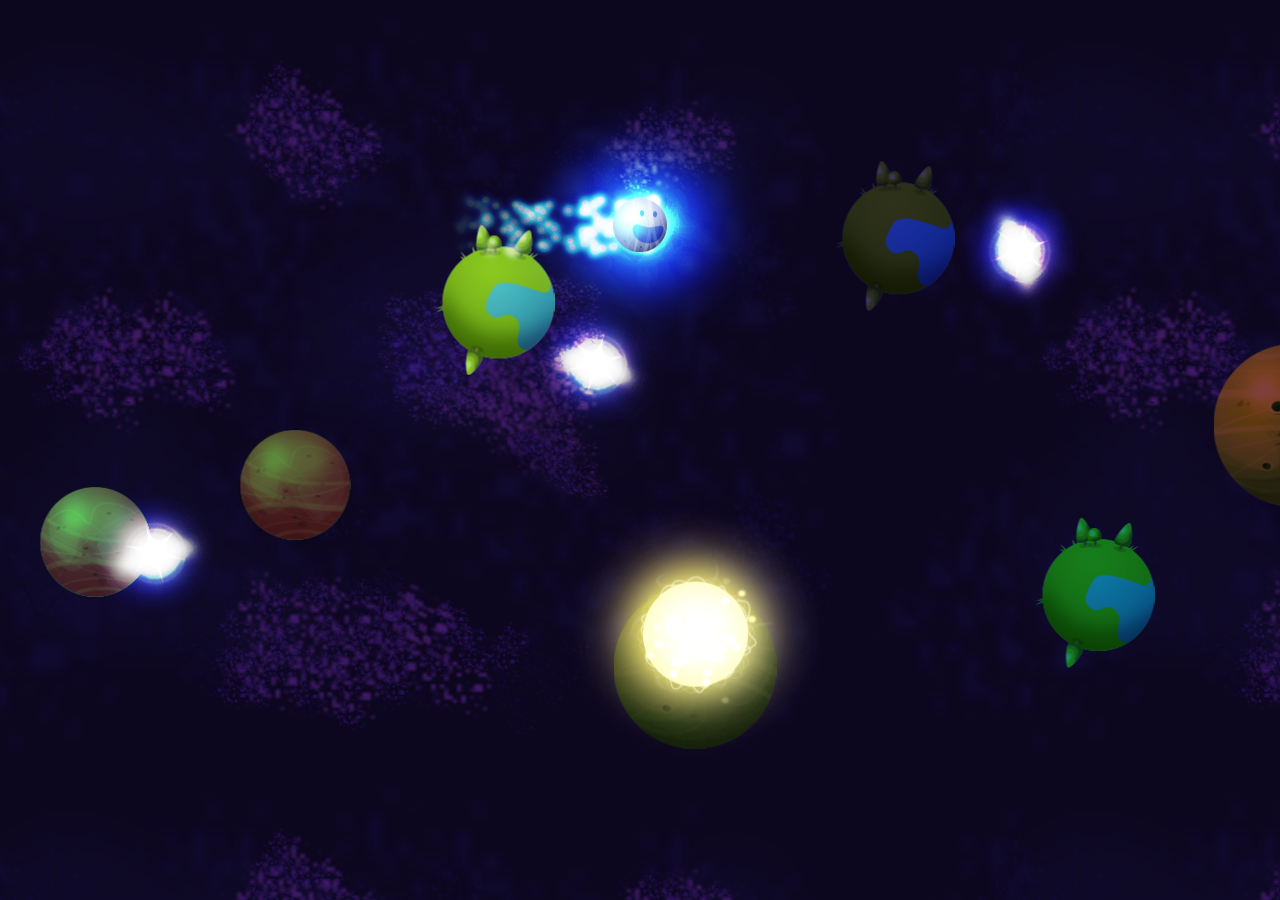
<file: src/external/canvas-blend/index.html>
<!DOCTYPE HTML>
<html>
<head>

	<title>Planet X</title>
	<style>
		body {
			margin: 0;
			padding: 0;
			background-color: #000000;
		}

		.rendererView {
			position: absolute;
			display: block;
		}
	</style>

</head>
	<body>
		
		<script src="js/tweenmax/TweenMax.js"></script>
		<script src="js/pixi.dev.js"></script>
		<script src="js/main.js"></script>
	</body>
</html>
</file>
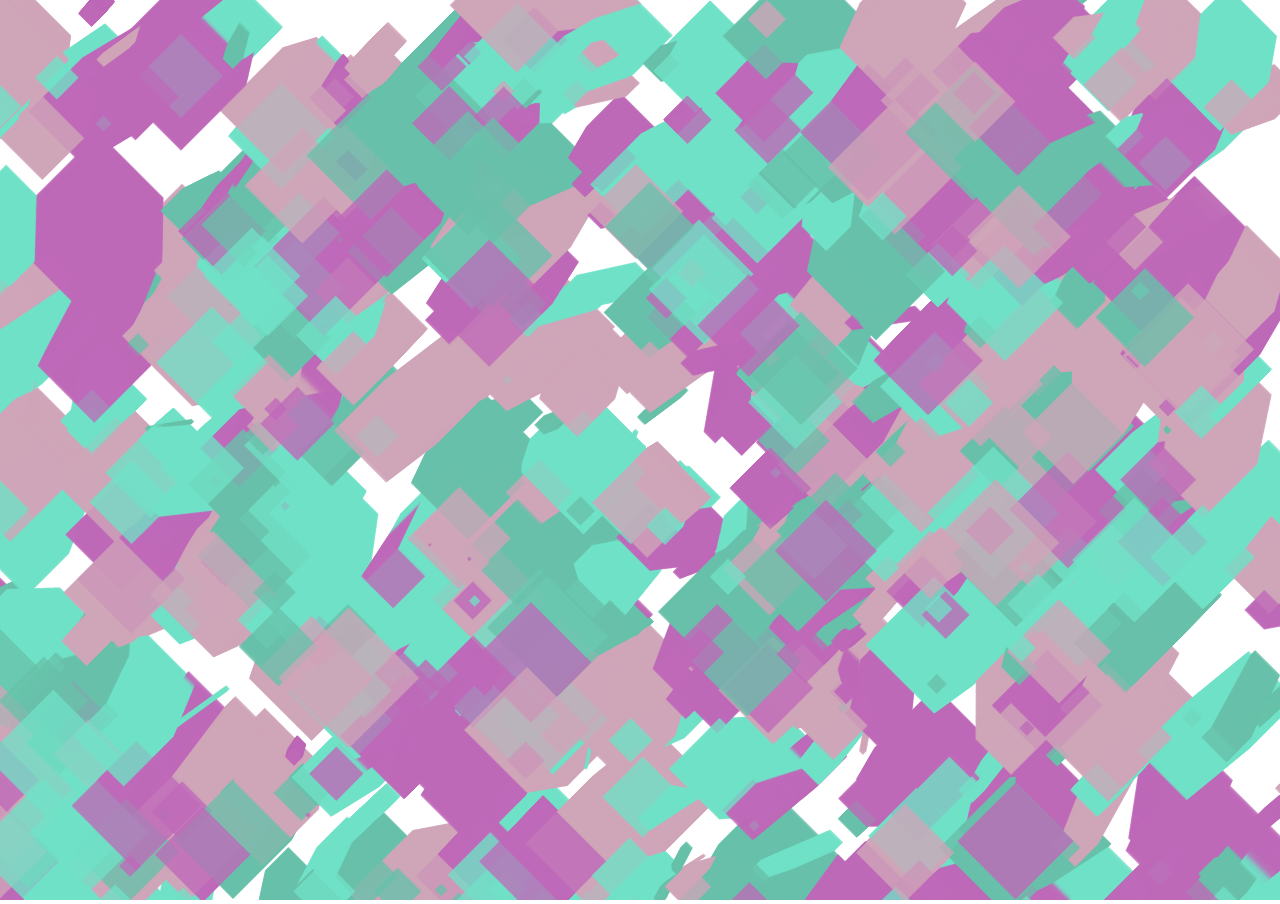
<file: src/external/canvas/index.html>
<!doctype html>
<html lang="en">

	<head>
		<meta charset="utf-8">

		<title>no styling</title>
		<style>
		body{
			margin: 0;
			overflow: hidden;
		}
		
		canvas{
			width: 100vw;
			height: 100vh;
			opacity: 0.75;
		}
		</style>
	</head>
	<body>
		<canvas id="mycanvas"></canvas>
		<script>
		var canvas = document.getElementById('mycanvas'),
			ctx = canvas.getContext('2d'),
			colors = ['#AA37A2', '#C187A2', '#36AD8E', '#41D8B4'],
			circles = [];

		canvas.width = window.innerWidth;
		canvas.height = window.innerHeight;
		
		for (i = 0; i < 500; i += 1) {
			circles.push({
				x: Math.random() * canvas.width, 
				y: Math.random() * canvas.height, 
				vx: Math.random() * -1,
				vy: Math.random() * 1,
				r: Math.random() * 100, 
				c: colors[Math.floor(Math.random() * colors.length)]
			});
		}
		
		//setInterval(loop, 20);
		
		function loop() {
			
			for (i = 0; i < circles.length; i += 1) {
				circles[i].x += circles[i].vx;
				circles[i].y += circles[i].vy;
			
				if (circles[i].x > canvas.width + circles[i].r) {
					circles[i].x = -circles[i].r;
				} else if (circles[i].x < -circles[i].r) {
					circles[i].x = canvas.width + circles[i].r;
				}
			
				if (circles[i].y > canvas.height + circles[i].r) {
					circles[i].y = -circles[i].r;
				} else if (circles[i].y < -circles[i].r) {
					circles[i].y = canvas.height + circles[i].r;
				}
			}
		}
		
		function animate(timestamp) {
			//action
			//ctx.clearRect(0, 0, canvas.width, canvas.height);
			
			loop();
				
			for (i = 0; i < circles.length; i += 1) {
				
				ctx.fillStyle = circles[i].c;
				ctx.globalAlpha = 0.75;
				ctx.beginPath();
				ctx.save();
				ctx.translate(circles[i].x, circles[i].y);
				ctx.rotate(45 * Math.PI / 180);
		    	ctx.rect(-circles[i].r / 2, -circles[i].r / 2, circles[i].r, circles[i].r);
		
				ctx.restore();
				
				ctx.closePath();
		  		ctx.fill();
			}
		
			requestAnimationFrame(animate);	
		}
		
		requestAnimationFrame(animate);
		
		</script>
	</body>
</html>
</file>
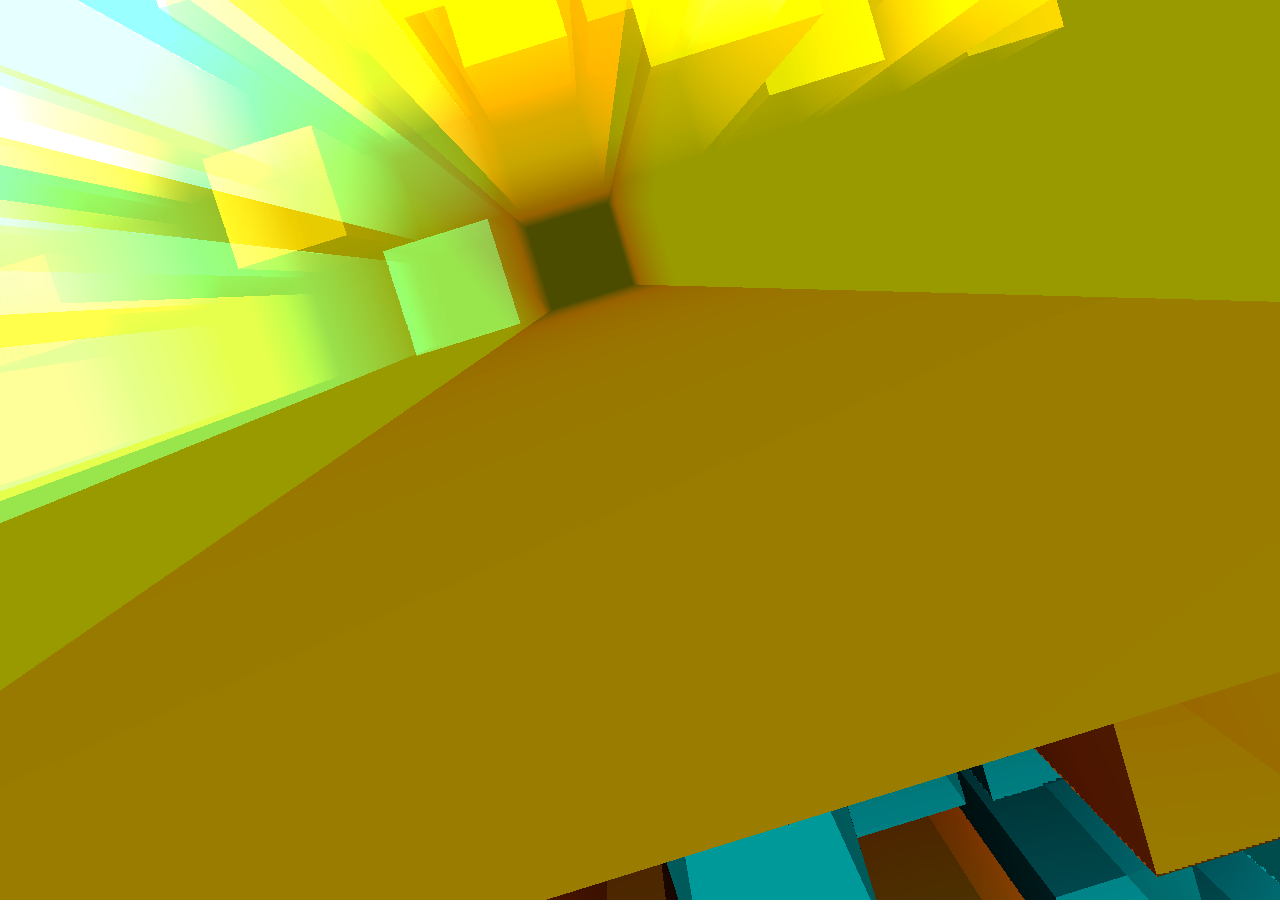
<file: src/external/cover/index.html>
<!DOCTYPE html>
        <html>
        <head>
			<style>
                body{
                    margin: 0;
                    overflow: hidden;
                }
			</style>
        </head> 
        <body> 
            <canvas id="mycanvas"></canvas>

            <script src="three.min.js"></script>
            <script>
                
                var renderer = new THREE.WebGLRenderer({canvas: document.getElementById('mycanvas')}),
                    scene = new THREE.Scene(),
                    camera = new THREE.PerspectiveCamera(30, window.innerWidth / window.innerHeight, 0.01, 1000),
                    delta = 0,
                    cubes = [],
                    colors = [0xff9c00, 0xff4800, 0x00a4ae],
                    x = -300,
				    y = 300;

			    renderer.sortObjects = false;
                renderer.setSize(window.innerWidth, window.innerHeight);

                container = new THREE.Object3D();
                container.rotation.z = 0.3;
                container.position.z = -1001;
                scene.add(container);
                
                light = new THREE.PointLight(0xffffff, 10, 1000);
                scene.add(light);
                
                for (i = 0; i < 10; i += 1) {
                    for (j = 0; j < 10; j += 1) {
                        
                        length = 50 + Math.random() * 600;
                        material = new THREE.MeshLambertMaterial({
                            ambient: 0xffffff, 
                            color: colors[Math.floor(Math.random() * colors.length)], 
                            blending: THREE.AdditiveBlending,
                            opacity: 0.3, 
                            transparent: true, 
                            shading: THREE.FlatShading,
                            side: THREE.DoubleSide
                        });
                        geometry = new THREE.CubeGeometry(50, 50, length);
                        //geometry = new THREE.CylinderGeometry(0, 30, length, 4, 4);
                        cube = new THREE.Mesh(geometry, material);
                        cube.position.x = x;
                        cube.position.y = y;
                        cube.position.z = length / 2;
                        //cube.rotation.x = Math.PI / 2;
                        
                        cubes.push(cube);
                        container.add(cube);
                        
                        x += 60;
                    }
                    
                    x = -300;
                    y -= 60;
                }
                
                material = null;
                geometry = null;
                cube = null;

                raf = requestAnimationFrame(render);

                function render() {
                    delta += 0.01;
                    
                    container.rotation.y = Math.sin(delta) / 10;
                    container.rotation.x = Math.cos(delta / 2) / 10;
                    container.scale.z = 1 + Math.cos(delta / 10) * 0.5;
                    
                    renderer.render(scene, camera);
                    raf = requestAnimationFrame(render);
                }

            </script>
        </body>
        </html>
</file>
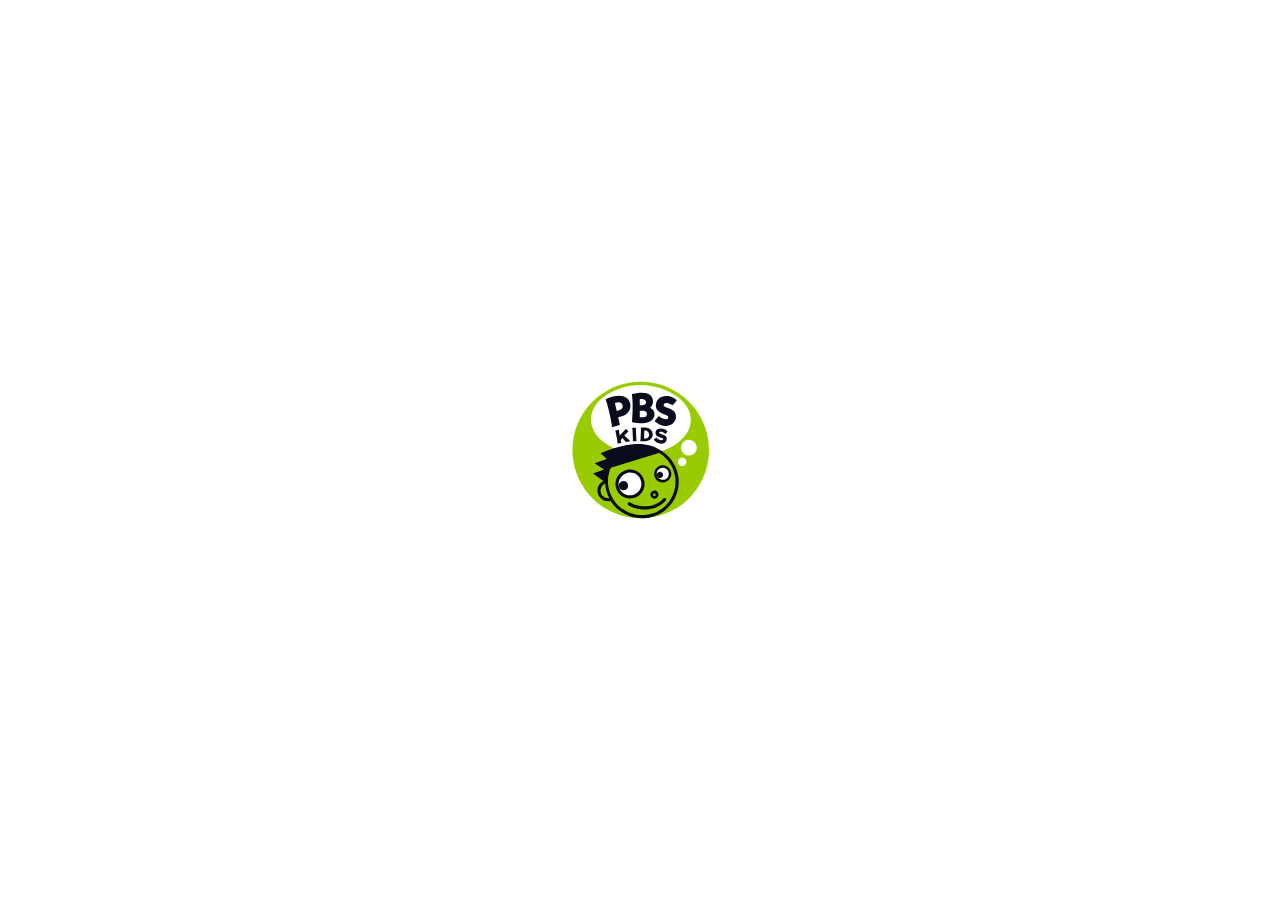
<file: src/external/d-generator/index.html>
<!doctype html>
<html lang="en">
	<head>
		<meta charset="utf-8">
		<title>generator demo</title>
		<style>
			body{
				margin: 0;
				overflow: hidden;
				display: flex;
				justify-content: center;
				align-items: center;
				height: 100vh;
			}
			
			@-webkit-keyframes scale{
				0%{
					transform: scale(0);
				}
				
				100%{
					transform: scale(1);
				}
			}
			
			img{
				transform: scale(0);
				-webkit-animation: scale 1s forwards;
			}
			
			canvas{
				position: absolute;
				top: 0;
				left: 0;
			}
		</style>
	</head>
	<body>
		<img src="pbs-kids-logo.svg"/>
		<canvas id="myCanvas" width="1000" height="700"></canvas>
		
		<script src="preloadjs-0.4.1.min.js"></script>
		<script src="easeljs-0.7.1.min.js"></script>
		<script src="greensock/TweenMax.js"></script>
		<script>
			var stage,
				psd,
				preloader,
				canvas = document.getElementById('myCanvas'),
				folders = [],
				json,
				child;
			
			window.step = 0;
			window.stepcount = 6;
			
			window.trigger = function () {
				window.step += 1;
				
				switch (window.step) {
					case 1:
						TweenMax.to(content, 1, {scaleX: 0.5, scaleY: 0.5, ease: Quad.easeIn});
					break;
					case 2:
						TweenMax.to(folders[0].getChildAt(0), 1, {rotation: 20, yoyo: true, repeat: 1});
						TweenMax.to(folders[0].getChildAt(1), 1, {rotation: -20, yoyo: true, repeat: 1});
						TweenMax.to(folders[0].getChildAt(2), 1, {rotation: 20, yoyo: true, repeat: 1});
					break;
					case 3:
						var tl = new TimelineMax();
					
						child = folders[0].getChildAt(0).clone();					
						child.scaleY = child.scaleX = content.scaleX;
						child.x = photoshop.x + folders[0].getChildAt(0).x - 10;
						child.y = photoshop.y + folders[0].getChildAt(0).y - 35;
						stage.addChild(child);

						folders[0].getChildAt(0).alpha = 0;
						tl.add(TweenMax.to(child, 1, {scaleX: 1, scaleY: 1}));

						tl.add(TweenMax.to(photoshop, 1, {x: '-=2000'}), '-=1');
						tl.add(TweenMax.to(browser, 1, {x: '-=2000'}));

						tl.addCallback(function () {
							photoshop.removeChild(content);
							browser.addChild(content);

							psdMask = new createjs.Shape();
							psdMask.graphics.beginFill("#ff0000").drawRect(0, 0, 1150, 700);
							content.mask = psdMask;
						});

						tl.add(TweenMax.to(child, 1, {scaleX: 0.5, scaleY: 0.5}));
						
						tl.addCallback(function () {
							folders[0].getChildAt(0).alpha = 1;
							stage.removeChild(child);
						});
					break;
					case 4:
						var i;
						
						for (i = 0; i < folders.length; i += 1) {
							folders[i].mask = folders[i].mymask;					
						}
					break;
					case 5:
						TweenMax.to(content, 1, {scaleX: 0.1, scaleY: 0.1, ease: Quad.easeIn});
					break;
				}
			}
			
			canvas.width = window.innerWidth;
			canvas.height = window.innerHeight;
			
			preloader = new createjs.LoadQueue();
			preloader.addEventListener("complete", handleComplete);
			preloader.loadFile({id:"doc", src:"document.json"});			
			preloader.loadFile({id:"ps", src:"photoshop.png"});			
			preloader.loadFile({id:"browse", src:"browser.png"});			
			
			preloader2 = new createjs.LoadQueue();
			preloader2.addEventListener("complete", buildDocument);
			
			function handleComplete() {
				var i,
					folder;
				
				console.log('load 1');
				json = preloader.getResult('doc');
				
				for (i = 0; i < json.layers.length; i += 1) {
					folder = json.layers[i];
					for (j = folder.layers.length - 1; j > -1; j -= 1) {
						layer = folder.layers[j];

						if (layer.name.search('.png') > -1) {
							preloader2.loadFile({id:"file-" + i + '-' + j, src:'comp-assets/' + layer.name});			
						}
					}
				}
			}
			
			function buildDocument() {
				var i,
					folder;
				
				console.log('load 2');
				for (i = 0; i < json.layers.length; i += 1) {
					folder = json.layers[i];
					addGroup(folder)
				}
				
				addStage();
			}
			
			function addGroup(folder) {
				var j,
					group,
					bitmap,
					layer,
					mymask;
				
				group = new createjs.Container();
				group.x = 0;
				group.y = 0;
				
				for (j = folder.layers.length - 1; j > -1; j -= 1) {
					layer = folder.layers[j];
					
					if (layer.name.search('.png') > -1) {
						bitmap = new createjs.Bitmap('comp-assets/' + layer.name);
						bitmap.x = layer.bounds.left;
						bitmap.y = layer.bounds.top;
						group.addChild(bitmap);
					}
				}
				
				if (typeof(folder.vectorMask) !== 'undefined') {
					mymask = new createjs.Shape();
					mymask.graphics.beginFill("#ff0000")
					.mt(folder.vectorMask[0].anchor.x, folder.vectorMask[0].anchor.y)
					.lt(folder.vectorMask[1].anchor.x, folder.vectorMask[1].anchor.y)
					.lt(folder.vectorMask[2].anchor.x, folder.vectorMask[2].anchor.y)
					.lt(folder.vectorMask[3].anchor.x, folder.vectorMask[3].anchor.y).cp().endFill();
					group.mymask = mymask;
				}
				
				folders.push(group);
			}
			
			function addStage() {
				var i;
				
				stage = new createjs.Stage("myCanvas");
				
				photoshop = new createjs.Container();
				stage.addChild(photoshop);
				
				browser = new createjs.Container();
				stage.addChild(browser);
				
				content = new createjs.Container();
				
				for (i = 0; i < folders.length; i += 1) {
					content.addChild(folders[i]);					
				}
				
				photoshop.addChild(content);
				content.x = 50;
				content.y = 90;
				content.scaleX = content.scaleY = 0.05;
				
				psdMask = new createjs.Shape();
				psdMask.graphics.beginFill("#ff0000").drawRect(0, 0, 912, 563);
				content.mask = psdMask;
				
				bg = new createjs.Bitmap('photoshop.png');
				bg.scaleX = bg.scaleY = 0.4;
				photoshop.addChild(bg);
				photoshop.setChildIndex(bg, 0);
				
				browserbg = new createjs.Bitmap('browser.png');
				browserbg.scaleX = browserbg.scaleY = 0.4;
				browser.addChild(browserbg);
				
				photoshop.x = window.innerWidth / 2 - photoshop.getBounds().width / 2;
				photoshop.y = window.innerHeight / 2 - photoshop.getBounds().height / 2;

				browser.x = photoshop.x + 2000;
				browser.y = photoshop.y;

				requestAnimationFrame(update);
			}

			function update() {
				stage.update();
				requestAnimationFrame(update);
			}
			
		</script>
	</body>
</html>
</file>
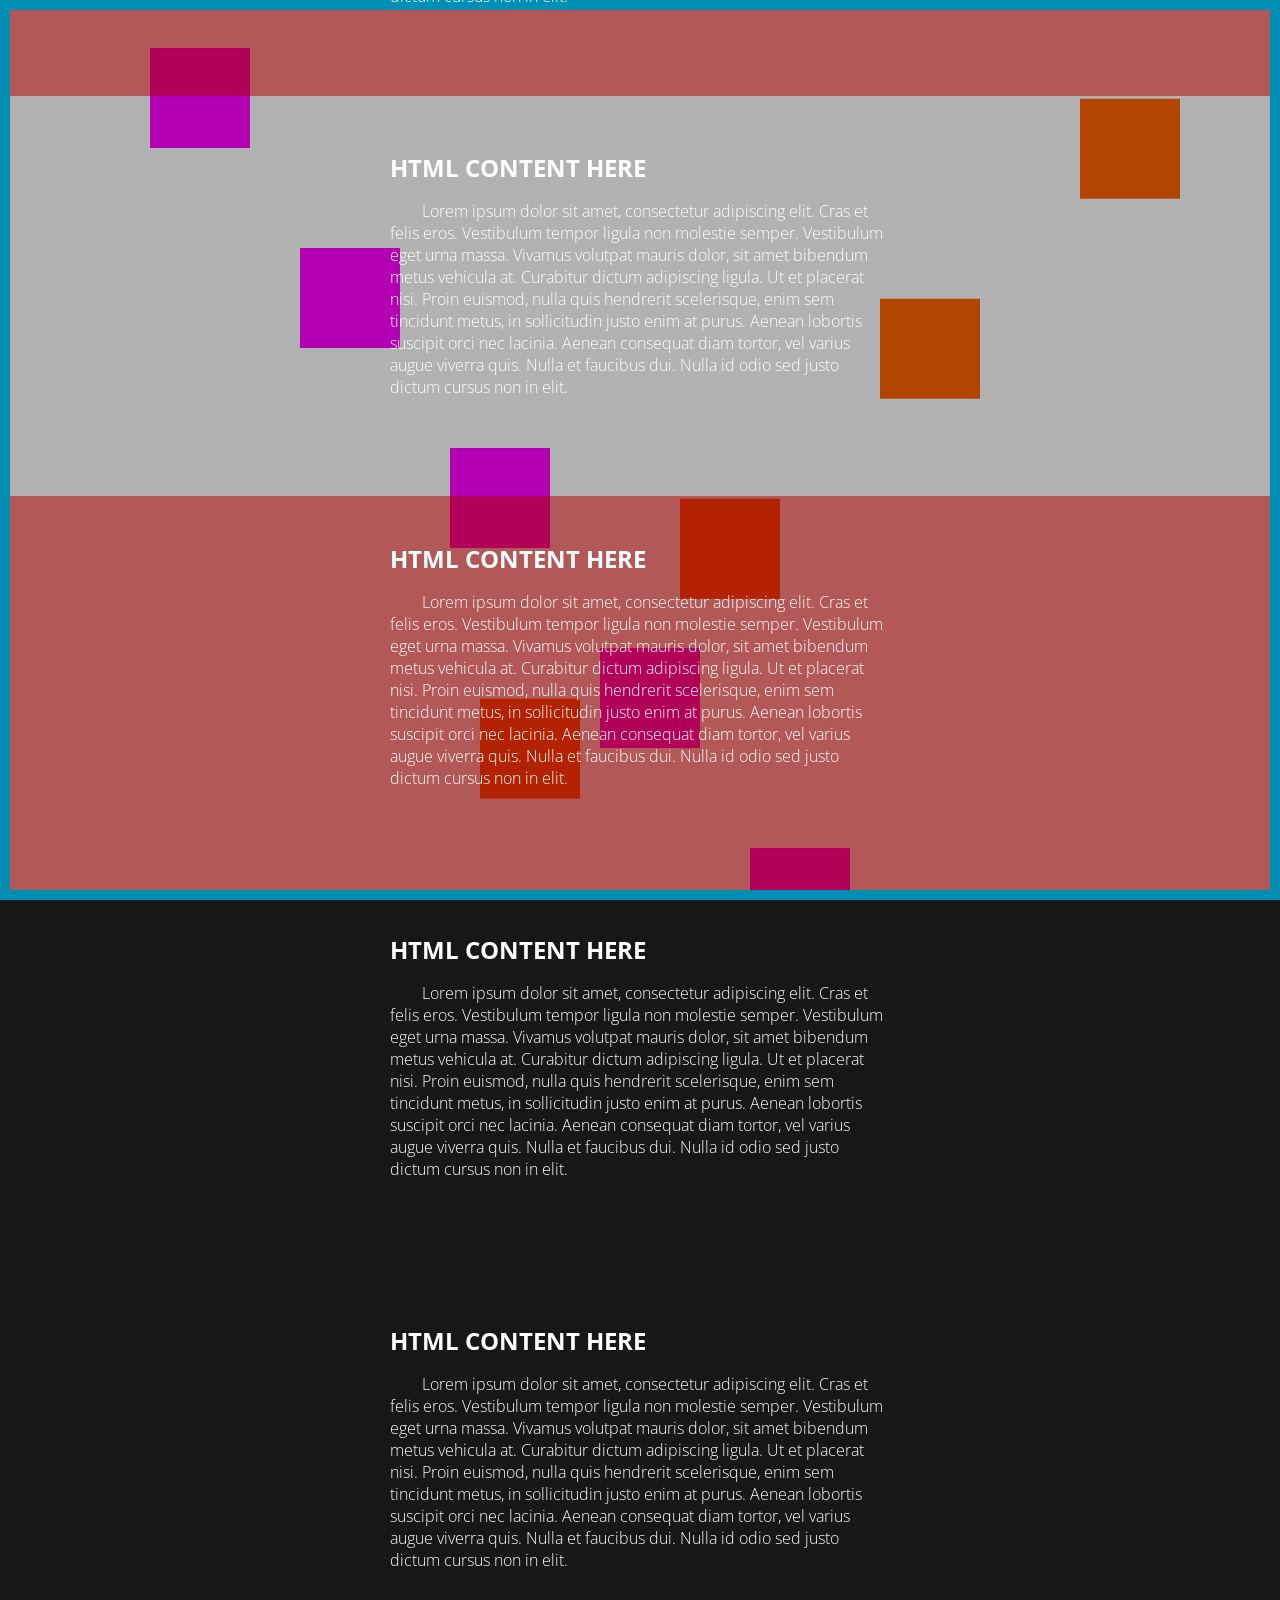
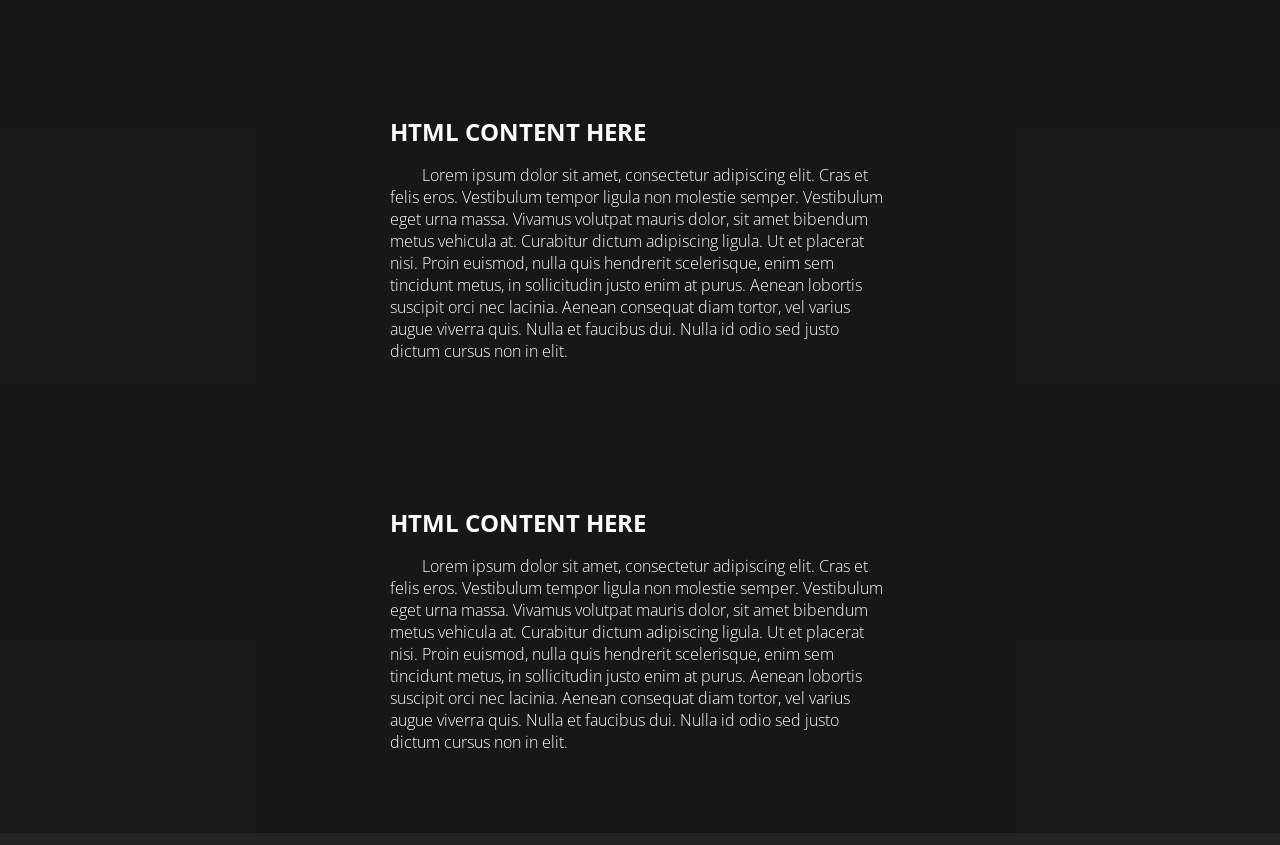
<file: src/external/e-parallax/index.html>
<!doctype html>
<html lang="en">

	<head>
		<meta charset="utf-8">

		<title>no styling</title>
		<style>
			body{
				margin: 0;
				text-align: center;
				font-family: 'Open Sans', sans-serif;
				font-weight: 100;
				background: #222;
				-webkit-perspective: 3000px;
				overflow: hidden;
			}

			h2{
				margin: 0;
			}

			@-webkit-keyframes canvas{
				10%, 80%{
					-webkit-transform: translateY(0px);
				}

				30%, 60%{
					-webkit-transform: rotateY(-40deg) rotateX(40deg) scale(0.2) translateY(200px) translateZ(-100px);
				}
			}

			@-webkit-keyframes main{
				10%, 80%{
					-webkit-transform: translateY(0px);
				}

				30%, 60%{
					-webkit-transform: rotateY(-40deg) rotateX(40deg) scale(0.2);
				}
			}

			@-moz-keyframes canvas{
				10%, 80%{
					-moz-transform: translateY(0px);
				}

				30%, 60%{
					-moz-transform: rotateY(-40deg) rotateX(40deg) scale(0.2) translateY(200px) translateZ(-100px);
				}
			}

			@-moz-keyframes main{
				10%, 80%{
					-moz-transform: translateY(0px);
				}

				30%, 60%{
					-moz-transform: rotateY(-40deg) rotateX(40deg) scale(0.2);
				}
			}

			canvas{
				position: fixed;
				top: 0;
				left: 0;
				background: white;
				width: 100vw;
				height: 100vh;
				-webkit-animation: canvas 20s infinite 10s;
				-moz-animation: canvas 20s infinite 10s;
			}

			main{
				position: fixed;
				box-sizing: border-box;
				-moz-box-sizing: border-box;
				border: 10px solid #00ccff;
				width: 100vw;
				height: 100vh;
				z-index: 1;
				-webkit-animation: main 20s infinite 10s;
				-moz-animation: main 20s infinite 10s;
			}

			section{
				width: 100vw;
				padding: 4rem;
				box-sizing: border-box;
				background: rgba(0, 0, 0, 0.3);
				color: white;
			}

			#content{
				position: absolute;
				top: -10px;
				left: -10px;
			}

			.text{
				text-align: left;
				max-width: 500px;
				margin: auto;
			}

			.text p{
				text-indent: 2em;
			}

			#labels{
				position: absolute;
				display: flex;
				flex-direction: column;
				align-items: center;
				justify-content: center;
				display: -webkit-flex;
				-webkit-flex-direction: column;
				-webkit-align-items: center;
				-webkit-justify-content: center;
				display: -moz-flex;
				-moz-flex-direction: column;
				-moz-align-items: center;
				-moz-justify-content: center;
				width: 100vw;
				height: 100vh;
				color: white;
				text-align: left;
			}

			#labels h2{
				width: 500px;
				position: relative;
				left: 450px;
				margin: 2em;
			}
		</style>

		<link href='http://fonts.googleapis.com/css?family=Open+Sans:400,300,700|Open+Sans+Condensed:300,700' rel='stylesheet' type='text/css'>
	</head>
	<body>
		<div id="labels">
			<h2>Document</h2>
			<h2>Fixed Canvas</h2>
		</div>

		<canvas id="canvas"></canvas>

		<main id="main">
			<div id="content">
				<section>
					<div class="text">
					<h2>HTML CONTENT HERE</h2>
					<p>Lorem ipsum dolor sit amet, consectetur adipiscing elit. Cras et felis eros. Vestibulum tempor ligula non molestie semper. Vestibulum eget urna massa. Vivamus volutpat mauris dolor, sit amet bibendum metus vehicula at. Curabitur dictum adipiscing ligula. Ut et placerat nisi. Proin euismod, nulla quis hendrerit scelerisque, enim sem tincidunt metus, in sollicitudin justo enim at purus. Aenean lobortis suscipit orci nec lacinia. Aenean consequat diam tortor, vel varius augue viverra quis. Nulla et faucibus dui. Nulla id odio sed justo dictum cursus non in elit.</p>
					</div>
				</section>
				<section>
					<div class="text">
					<h2>HTML CONTENT HERE</h2>
					<p>Lorem ipsum dolor sit amet, consectetur adipiscing elit. Cras et felis eros. Vestibulum tempor ligula non molestie semper. Vestibulum eget urna massa. Vivamus volutpat mauris dolor, sit amet bibendum metus vehicula at. Curabitur dictum adipiscing ligula. Ut et placerat nisi. Proin euismod, nulla quis hendrerit scelerisque, enim sem tincidunt metus, in sollicitudin justo enim at purus. Aenean lobortis suscipit orci nec lacinia. Aenean consequat diam tortor, vel varius augue viverra quis. Nulla et faucibus dui. Nulla id odio sed justo dictum cursus non in elit.</p>
					</div>
				</section>
				<section>
					<div class="text">
					<h2>HTML CONTENT HERE</h2>
					<p>Lorem ipsum dolor sit amet, consectetur adipiscing elit. Cras et felis eros. Vestibulum tempor ligula non molestie semper. Vestibulum eget urna massa. Vivamus volutpat mauris dolor, sit amet bibendum metus vehicula at. Curabitur dictum adipiscing ligula. Ut et placerat nisi. Proin euismod, nulla quis hendrerit scelerisque, enim sem tincidunt metus, in sollicitudin justo enim at purus. Aenean lobortis suscipit orci nec lacinia. Aenean consequat diam tortor, vel varius augue viverra quis. Nulla et faucibus dui. Nulla id odio sed justo dictum cursus non in elit.</p>
					</div>
				</section>
				<section>
					<div class="text">
					<h2>HTML CONTENT HERE</h2>
					<p>Lorem ipsum dolor sit amet, consectetur adipiscing elit. Cras et felis eros. Vestibulum tempor ligula non molestie semper. Vestibulum eget urna massa. Vivamus volutpat mauris dolor, sit amet bibendum metus vehicula at. Curabitur dictum adipiscing ligula. Ut et placerat nisi. Proin euismod, nulla quis hendrerit scelerisque, enim sem tincidunt metus, in sollicitudin justo enim at purus. Aenean lobortis suscipit orci nec lacinia. Aenean consequat diam tortor, vel varius augue viverra quis. Nulla et faucibus dui. Nulla id odio sed justo dictum cursus non in elit.</p>
					</div>
				</section>
				<section>
					<div class="text">
					<h2>HTML CONTENT HERE</h2>
					<p>Lorem ipsum dolor sit amet, consectetur adipiscing elit. Cras et felis eros. Vestibulum tempor ligula non molestie semper. Vestibulum eget urna massa. Vivamus volutpat mauris dolor, sit amet bibendum metus vehicula at. Curabitur dictum adipiscing ligula. Ut et placerat nisi. Proin euismod, nulla quis hendrerit scelerisque, enim sem tincidunt metus, in sollicitudin justo enim at purus. Aenean lobortis suscipit orci nec lacinia. Aenean consequat diam tortor, vel varius augue viverra quis. Nulla et faucibus dui. Nulla id odio sed justo dictum cursus non in elit.</p>
					</div>
				</section>
				<section>
					<div class="text">
					<h2>HTML CONTENT HERE</h2>
					<p>Lorem ipsum dolor sit amet, consectetur adipiscing elit. Cras et felis eros. Vestibulum tempor ligula non molestie semper. Vestibulum eget urna massa. Vivamus volutpat mauris dolor, sit amet bibendum metus vehicula at. Curabitur dictum adipiscing ligula. Ut et placerat nisi. Proin euismod, nulla quis hendrerit scelerisque, enim sem tincidunt metus, in sollicitudin justo enim at purus. Aenean lobortis suscipit orci nec lacinia. Aenean consequat diam tortor, vel varius augue viverra quis. Nulla et faucibus dui. Nulla id odio sed justo dictum cursus non in elit.</p>
					</div>
				</section>
				<section>
					<div class="text">
					<h2>HTML CONTENT HERE</h2>
					<p>Lorem ipsum dolor sit amet, consectetur adipiscing elit. Cras et felis eros. Vestibulum tempor ligula non molestie semper. Vestibulum eget urna massa. Vivamus volutpat mauris dolor, sit amet bibendum metus vehicula at. Curabitur dictum adipiscing ligula. Ut et placerat nisi. Proin euismod, nulla quis hendrerit scelerisque, enim sem tincidunt metus, in sollicitudin justo enim at purus. Aenean lobortis suscipit orci nec lacinia. Aenean consequat diam tortor, vel varius augue viverra quis. Nulla et faucibus dui. Nulla id odio sed justo dictum cursus non in elit.</p>
					</div>
				</section>
			</div>
		</main>

		<script>
			var canvas = document.getElementById('canvas'),	
				content = document.getElementById('content'),
				ctx = canvas.getContext('2d'),
				reverse = false,
				scrollPosition = 0;

			canvas.width = window.innerWidth;
			canvas.height = window.innerHeight;

			requestAnimationFrame(draw);

			function draw() {
				ctx.clearRect(0, 0, canvas.width, canvas.height);


				if (reverse !== true) {
					scrollPosition -= 1200 / 300;
				} else {
					scrollPosition += 1200 / 300;
				}

				content.style.webkitTransform = 'translateY(' + scrollPosition + 'px) translateZ(0)';
				content.style.MozTransform = 'translateY(' + scrollPosition + 'px) translateZ(0)';

				ctx.save();
				ctx.translate(0, scrollPosition / 3);
				ctx.fillStyle = "rgba(255, 100, 0, 1)";
				for (var i = 0; i < 1000; i += 1) {
					ctx.beginPath();
					ctx.rect(window.innerWidth - (i * 200), i * 200, 100, 100);
					ctx.fill();
					ctx.closePath();
				}
				ctx.restore();

				ctx.save();
				ctx.translate(0, scrollPosition / 2);
				ctx.fillStyle = "rgba(255, 0, 255, 1)";
				for (var i = 0; i < 1000; i += 1) {
					ctx.beginPath();
					ctx.rect(i * 150, i * 200, 100, 100);
					ctx.fill();
					ctx.closePath();
				}
				ctx.restore();

				ctx.save();
				ctx.translate(0, scrollPosition);
				ctx.fillStyle = "rgba(255, 0, 0, 0.5)";
				for (var i = 0; i < 1000; i += 1) {
					ctx.beginPath();
					ctx.rect(0, i * 800, window.innerWidth, 400);
					ctx.fill();
					ctx.closePath();
				}
				ctx.restore();

				if (scrollPosition == -1200) {
					reverse = true;
				} else if (scrollPosition === 0){
					reverse = false;
				}

				requestAnimationFrame(draw);
			}

		</script>
	</body>
</html>
</file>
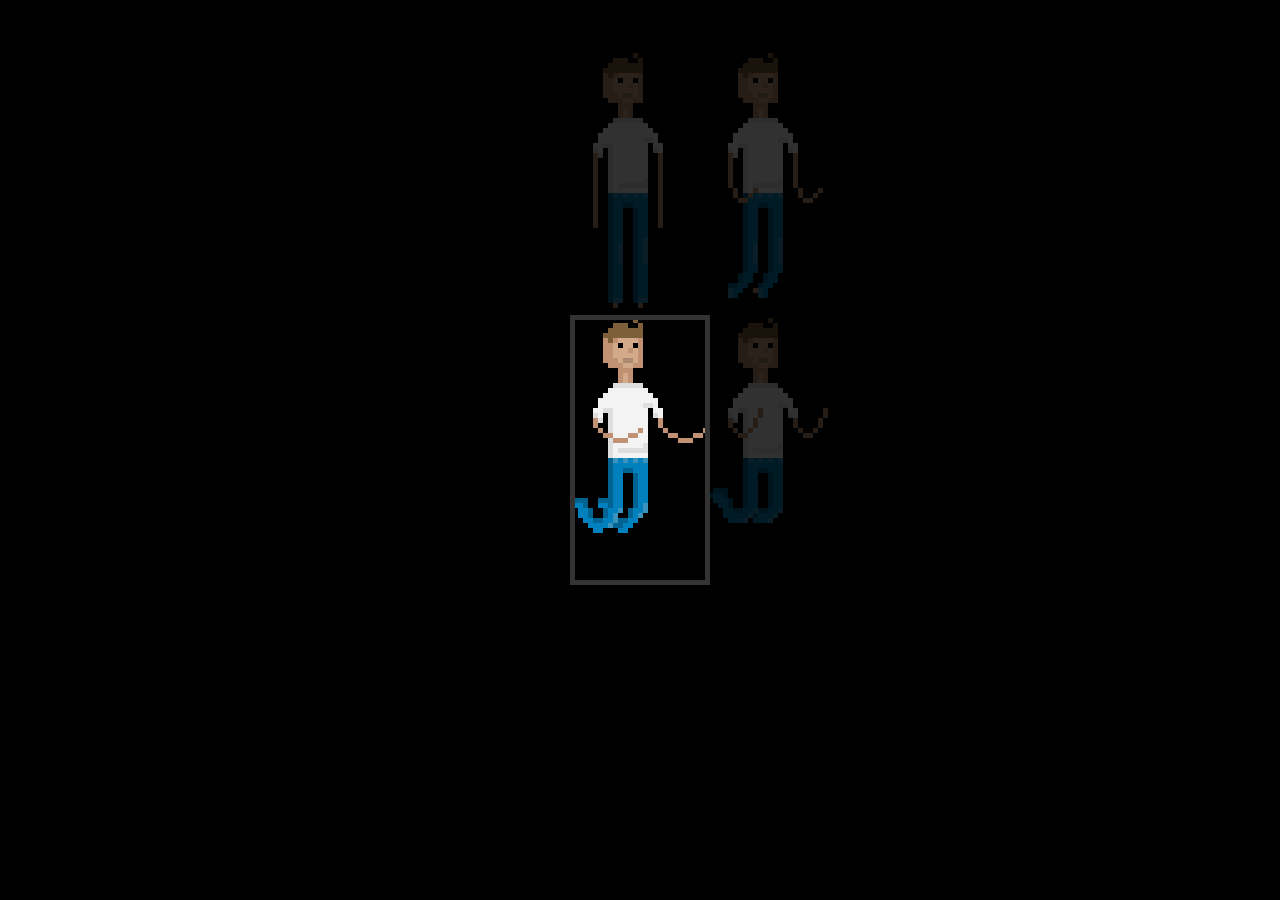
<file: src/external/g-demo-spritesheet/index.html>
<!doctype html>
<html lang="en">

	<head>
		<meta charset="utf-8">

		<title>no styling</title>
		<style>
			body{
				background: black;
				margin: 0;
				overflow: hidden;
			}
			
			#container{
				width: 100%;
				height: 100%;
				display: flex;
				flex-direction: column;
				align-items: center;
				justify-content: center;
			}
			
			canvas{
			    image-rendering: optimizeSpeed;
			    image-rendering: -moz-crisp-edges;
			    image-rendering: -webkit-optimize-contrast;
			    image-rendering: -o-crisp-edges;
			    image-rendering: optimize-contrast;
			    -ms-interpolation-mode: nearest-neighbor;
			}
		</style>
	</head>
	<body>
		<div id="container">
			<canvas id="myCanvas" width="370" height="630"></canvas>
		</div>
		<script>
			var canvas = document.getElementById('myCanvas'),
				ctx = canvas.getContext('2d'),
				spritesheet = new Image(),
				frame = 0,
				columns = 2,
				rows = 2,
				frameWidth = 135,
				frameHeight = 265,
				offsetX = 0,
				offsetY = 0,
				_x,
				_y,
				forward = true,
				showSheet = true;
			
			resize();
			window.addEventListener('resize', resize);
			
			spritesheet.src = "mario_sprite.png";
			spritesheet.addEventListener('load', handle_LOAD);
			
			function resize() {
				canvas.width = window.innerWidth;
				canvas.height = window.innerHeight;

				_x = (canvas.width / 2) - (frameWidth / 2);
				_y = (canvas.height / 2) - (frameHeight / 2);
			}
			
			function animate() {
				
				ctx.clearRect(0, 0, canvas.width, canvas.height);
				ctx.webkitImageSmoothingEnabled = false;
				ctx.imageSmoothingEnabled = false;

				if (forward !== true) {
					offsetX -= frameWidth;
					
					if (offsetX < 0) {
						offsetY -= frameHeight;
						offsetX = frameWidth * (columns - 1);
						
						if (offsetY < 0) {
							forward = true;
							offsetX = 0;
							offsetY += frameHeight;
						}
					}
				} 
				
				if (forward !== false) {
					offsetX += frameWidth;
					
					if (offsetX / frameWidth > columns - 1) {
						offsetX = 0;
						offsetY += frameHeight;
					}
					
					if (offsetY / frameHeight > rows - 1) {
						forward = false;
						offsetY -= frameHeight;
						offsetX = frameWidth * (columns - 2);
					}
				}

				ctx.globalAlpha = 0.2;
				ctx.drawImage(spritesheet, 0, 0, spritesheet.width, spritesheet.height, _x - offsetX, _y - offsetY, spritesheet.width, spritesheet.height);	

				ctx.globalAlpha = 1;
				
				ctx.drawImage(spritesheet, offsetX, offsetY, frameWidth, frameHeight, _x, _y, frameWidth, frameHeight);	

				ctx.beginPath();
				ctx.strokeStyle = "#333333";
				ctx.lineWidth = 5;
				ctx.rect(_x, _y, frameWidth, frameHeight);
				ctx.stroke();
				ctx.closePath();
				
				setTimeout(animate, 300);
			}

			function handle_LOAD() {
				animate();
			}

		</script>
	</body>
</html>
</file>
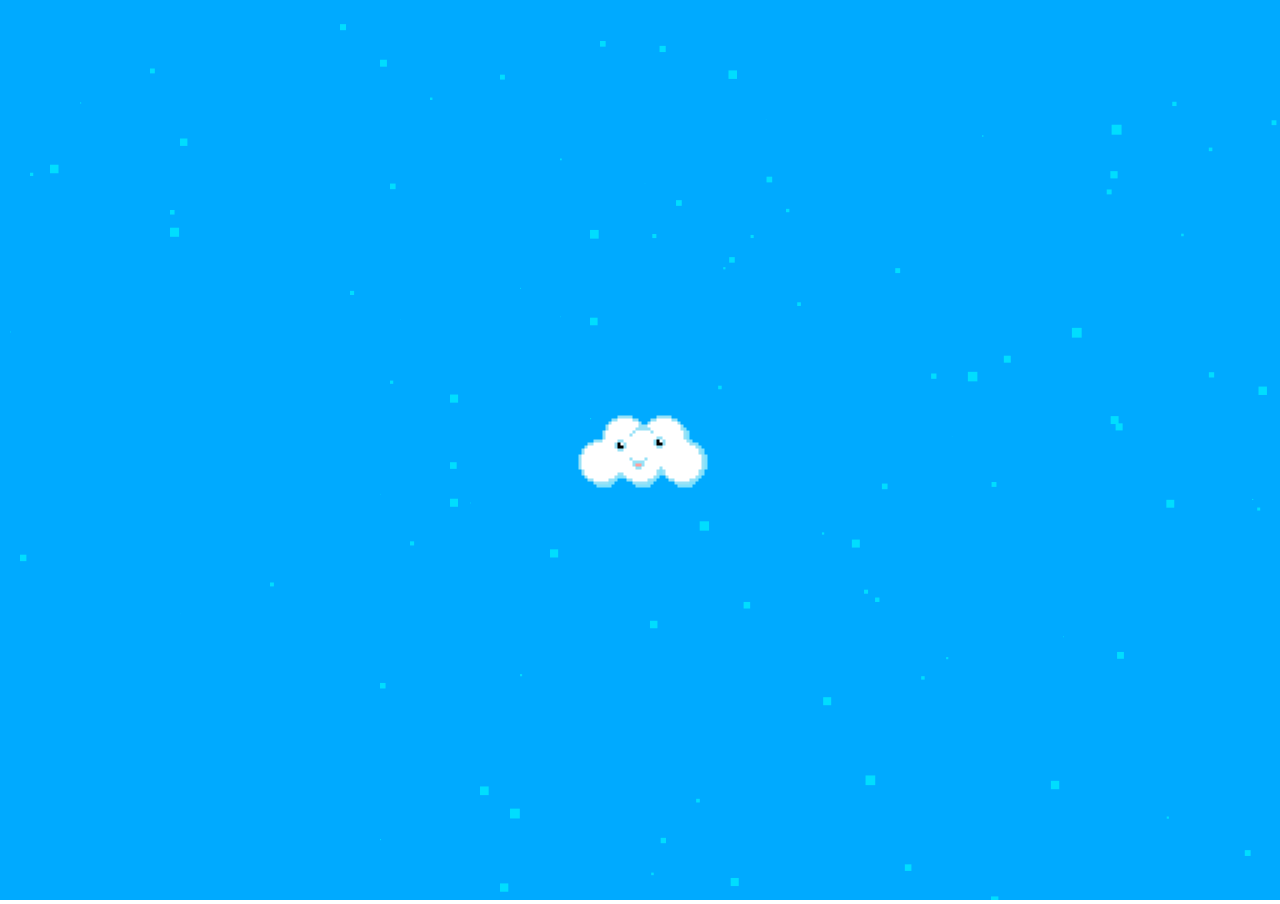
<file: src/external/gamepad-demo/index.html>
<!doctype html>
<html lang="en">
	<head>
		<meta charset="utf-8">
		<title>no styling</title>
		<style>
			body{
				margin: 0;
				overflow: hidden;
			}
			
			canvas{
				width: 100vw;
				height: 100vh;
			}
		</style>
	</head>
	<body>
		<canvas id="mycanvas"></canvas>
		<script>
			var controller,
				delta = 100,
				cloud = new Image(),
				canvas = document.getElementById('mycanvas'),
				ctx,
				speed = 10,
				frames = 17,
				clouds = [],
				squares = [],
				mycloud,
				_w,
				_h,
				GamepadController;
			
			canvas.width = window.innerWidth;
			canvas.height = window.innerHeight;
			ctx = canvas.getContext('2d');
			
			for (i = 0; i < 100; i += 1) {
				size = Math.random() * 10;
				squares.push({
					x: Math.random() * canvas.width, 
					y: Math.random() * canvas.height,
					width: size,
					height: size
				});
			}
			
			cloud.src = "cloud.png";
			cloud.onload = function () {
				_w = cloud.width / frames;
				_h = cloud.height;

				mycloud = {
					x: (canvas.width / 2) - (_w / 2), 
					y: (canvas.height / 2) - (_h / 2),
					frame: Math.floor(Math.random() * frames)
				}

				requestAnimationFrame(animate);
				setInterval(loop, 240);
			}
			
			function loop() {				
				mycloud.frame = mycloud.frame < frames-1 ? mycloud.frame + 1 : 0;
			}
			
			function animate() {
				delta += 0.05;
				radius = 80 + Math.sin(delta) * 30;
				
				ctx.clearRect(0, 0, canvas.width, canvas.height);
				
				drawBg();
				
				x = mycloud.x;
				y = mycloud.y;
				
				ctx.drawImage(cloud, mycloud.frame * _w, 0, _w, _h, x, y, _w, _h);
				
				requestAnimationFrame(animate);
			}
			
			function drawBg() {
				
				ctx.fillStyle = "#00aaff";
				ctx.beginPath();
				ctx.fillRect(0, 0, canvas.width, canvas.height);
				ctx.closePath();
				
				for (i = 0; i < squares.length; i += 1) {
					squares[i].x = squares[i].x > canvas.width ? 0 : squares[i].x += speed;
					
					ctx.fillStyle = "#00ddff";
					ctx.beginPath();
					ctx.fillRect(squares[i].x, squares[i].y, squares[i].width, squares[i].height);
					ctx.closePath();
				}
			}
			
			GamepadController = function () {
				var interval = setInterval(pollGamepads.bind(this), 500);
				
				this.gamepads = navigator.getGamepads ? navigator.getGamepads() : (navigator.webkitGetGamepads ? navigator.webkitGetGamepads : []),
				
				window.addEventListener("gamepadconnected", handle_add_gamepad);
				window.addEventListener("gamepaddisconnected", handle_remove_gamepad);
				
				function handle_add_gamepad() {
					console.log('+gamepad');
				}

				function handle_remove_gamepad() {
					console.log('-gamepad');
				}
				
				function pollGamepads() {
					var i,
						gp;

					this.gamepads = navigator.getGamepads ? navigator.getGamepads() : (navigator.webkitGetGamepads ? navigator.webkitGetGamepads : []);
					console.log('gamepads?', this.gamepads);

					for (i = 0; i < this.gamepads.length; i++) {
						gp = this.gamepads[i];
						if (gp) {
					  		clearInterval(interval);
							setInterval(loop, 1000 / 60);
						}
					}
				}
				
				function pressed(index, n, v) {
					//0 = A
					//1 = B
					//2 = X
					//3 = Y
					//4 = L
					//5 = R
					//6 = LT
					//7 = RT
					//8 = BACK
					//9 = START
					//10 = L JOYSTICK
					//ll = R JOYSTICK
					//12 = UP
					//13 = DOWN
					//14 = LEFT
					//15 = RIGHT
					//16 = MIDDLE BUTTON
				}

				function joystick(index, n, v) {
					//0 = 1 : LR
					//1 = 1 : UD
					//2 = 2 : LR
					//3 = 2 : UD
					
					if (index == 0) {
						mycloud.x += Math.round(n) * 4;
					}
					if (index == 1) {
						mycloud.y += Math.round(n) * 4;
					}
				}
				
				function loop() {
					var i, j, k;
					
					this.gamepads = navigator.getGamepads ? navigator.getGamepads() : (navigator.webkitGetGamepads ? navigator.webkitGetGamepads : []);
					
					if (!this.gamepads) {
						return;
					}

					for (i = 0; i < this.gamepads.length; i += 1) {
						pad = this.gamepads[i];

						if (typeof(pad) !== 'undefined') {
							speed = 10;
							
							for (j = 0; j < pad.buttons.length; j += 1) {
								
								button = pad.buttons[j];
								
								if (button.pressed) {
									speed = 20;
									//s.press(j, button.value);
								} else {
									//s.release(j);
								}
							}

							for (k = 0; k < pad.axes.length; k += 1) {
								//s.joystick(k, pad.axes[k]);
								joystick(k, pad.axes[k]);
							}
						}
					}

				}
			
			}
			
			setTimeout(function () {
				controller = new GamepadController();
			}, 500);

		</script>
	</body>
</html>
</file>
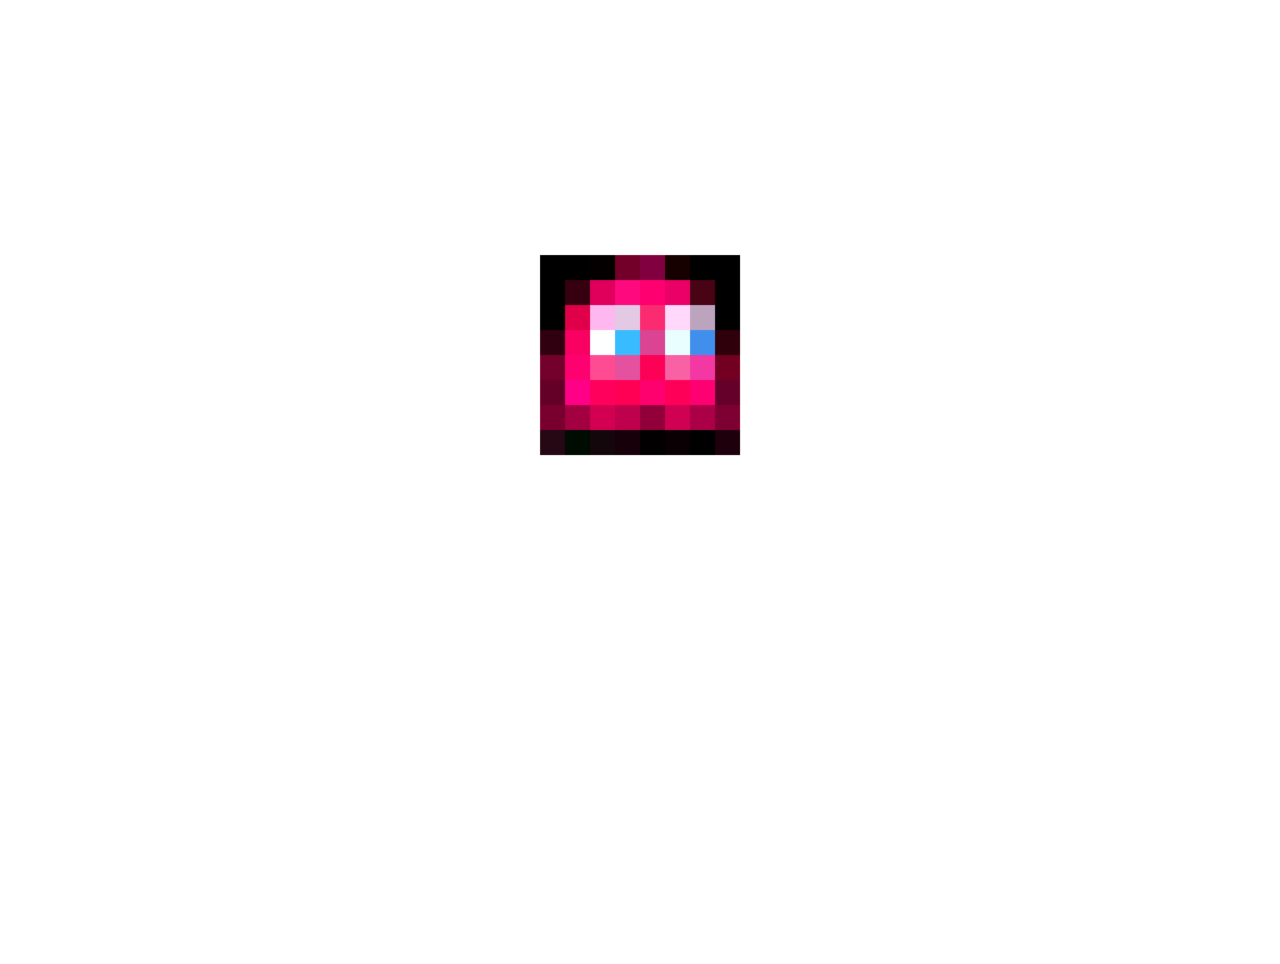
<file: src/external/gpu/index.html>
<!doctype html>
<html lang="en">

	<head>
		<meta charset="utf-8">

		<title>no styling</title>
		
		<style>
			body{
				margin: 0;
				overflow: hidden;
			}
			
			#mycanvas{
				width: 100%;
				height: 100%;
			}
		</style>
	</head>
	<body>
		<canvas id="mycanvas"></canvas>
		
		<script src="greensock/TweenMax.js"></script>
		<script>
		var canvas = document.getElementById('mycanvas'),
			ctx = canvas.getContext('2d'),
			tempCanvas,
			tempCtx,
			timeline,
			textureImg,
			scale = 20,
			textureData,
			racing = false,
			texture = "pacman-ghost-colour.png",
			delta = 0,
			photo = {x: 0, y: 0},
			pixels = {x: 0, y: 0},
			camera = {x: 0, y: 0},
			road = {x: 0, y: 500},
			white = {alpha: 0},
			circle = {r: 0},
			circle2 = {r: 0},
			circle3 = {r: 10},
			photoforward = true,
			pixelforward = true,
			squareclip = true;
		
		canvas.width = 1024;
		canvas.height = 768;
		
		ctx.imageSmoothingEnabled = false;
		
		cameraImg = new Image();
		cameraImg.src = "camera.png";
		
		textureImg = new Image();
		textureImg.src = texture;
		textureImg.addEventListener('load', handle_texture_LOAD);
		
		window.step = 0;
		window.stepcount = 7;
		
		window.trigger = function (cb) {
			
			window.step += 1;
			
			switch (window.step) {
				case 1:
					timeline.tweenTo('road');
				break;
				case 2:
					timeline.tweenTo('camera');
				break;
				case 3:
					timeline.tweenTo('prepare');
				break;
				case 4:
					timeline.tweenTo('race');
				break;
				case 5:
					timeline.tweenTo('winner');
				break;
				case 6:
					timeline.tweenTo('end', {onComplete: cb});
				break;
			}
		}
		
		function handle_texture_LOAD(e) {
			tempCanvas = document.createElement('canvas');
			tempCtx = tempCanvas.getContext('2d');
				
			tempCanvas.width = textureImg.width;
			tempCanvas.height = textureImg.height;
			
			tempCtx.drawImage(textureImg, 0, 0);
			
			textureData = tempCtx.getImageData(0, 0, textureImg.width, textureImg.height);
			
			init();
		}
		
		function init() {
			timeline = new TimelineMax({paused: true});
			timeline.to(circle, 1, {r: 10});
			timeline.addLabel('show');
			timeline.to(pixels, 1, {x: '-=300', y: '+=200', ease: Quad.easeInOut});
			timeline.to(road, 1, {y: 0, ease: Quad.easeOut}, '-=1');
			timeline.addLabel('road');
			timeline.to(circle2, 0.5, {r: 200});
			timeline.addLabel('camera');
			timeline.to(white, 0.1, {alpha: 1});
			timeline.to(white, 0.2, {alpha: 0});
			timeline.to(photo, 1, {y: '+=250'});
			timeline.to(photo, 1, {x: '-=250', y: '+=20'});
			timeline.to(camera, 0.5, {y: '-=500', ease: Quad.easeIn});
			timeline.addLabel('prepare', '-=0.01');
			timeline.addLabel('race');
			timeline.add(race);
			timeline.to(road, 1, {y: 500, ease: Quad.easeIn}, '+=0.1');
			timeline.add(stop, '-=1');
			timeline.to(circle, 0.5, {r: 0}, '-=1');
			timeline.to(photo, 1, {x: (canvas.width / 2) - (textureImg.width / 2 * scale), y: (canvas.height / 2) - (textureImg.height / 2 * scale)}, '-=1');
			timeline.addLabel('winner');
			timeline.to(circle3, 1, {r: 0});
			timeline.addLabel('end');
			
			
			pixels.x = (canvas.width / 2) - (textureImg.width / 2 * scale);
			pixels.y = (canvas.height / 2) - (textureImg.height / 2 * scale);
			
			photo.x = (canvas.width / 2) - (textureImg.width / 2 * scale);
			photo.y = (canvas.height / 2) - (textureImg.height / 2 * scale) - 150;
			
			camera.x = (canvas.width / 2) - (cameraImg.width / 2);
			camera.y = (canvas.height / 2) - (cameraImg.height / 2) - 100;
			
			timeline.tweenTo('show');
			requestAnimationFrame(draw);
		}
		
		function race() {
			racing = true;
		}
		
		function stop() {
			racing = false;
			squareclip = false;
		}
		
		function draw() {
			ctx.clearRect(0, 0, canvas.width, canvas.height);
			
			ctx.save();
			ctx.translate(0, -100);
			
			if (racing !== false) {
				delta += 1;

				if (delta % (tempCanvas.width * tempCanvas.height) == 0) {
					pixels.x = pixelforward ? pixels.x + 20 : pixels.x - 20;
				}
				
				photo.x = photoforward ? photo.x + 10 : photo.x - 10;

				if (photo.x > 800) {
					photoforward = false;
				}
				if (photo.x < 100) {
					photoforward = true;
				}
				
				if (pixels.x > 700) {
					pixelforward = false;
				}
				if (pixels.x < 50) {
					pixelforward = true;
				}
			}
			
			drawRoad();
			drawCamera();
			drawPhoto();
			drawPixels();
			drawWhite();

			ctx.restore();
			
			requestAnimationFrame(draw);
		}
		
		function drawWhite() {
			if (white.alpha > 0) {
				ctx.fillStyle = "rgba(255, 255, 255, " + white.alpha + ")";
				ctx.fillRect(0, 0, canvas.width, canvas.height);
			}

		}
		
		function drawCamera() {
			ctx.save();
			ctx.translate(camera.x, camera.y);
			
			if (circle2.r < 200) {
				ctx.beginPath();
				ctx.arc(cameraImg.width / 2, cameraImg.height / 2, circle2.r, 0, 2 * Math.PI, false);
				ctx.clip();
			}
			
			ctx.drawImage(cameraImg, 0, 0, cameraImg.width, cameraImg.height, 0, 0, cameraImg.width, cameraImg.height);
			
			ctx.restore();
		}
		
		function drawRoad() {
			
			ctx.save();
			ctx.translate(road.x, road.y);
			
			ctx.fillStyle = "#CC6E8A";
			ctx.beginPath();
			ctx.moveTo(108, 560);
			ctx.lineTo(960, 560);
			ctx.lineTo(910, 680);
			ctx.lineTo(58, 680);
			ctx.closePath();
			ctx.fill();
			
			ctx.setLineDash([60, 33]);
			ctx.strokeStyle = "#D62B58";
			ctx.lineWidth = 10;
			ctx.beginPath();
			ctx.moveTo(86, 615);
			ctx.lineTo(939, 615);
			ctx.stroke();
			ctx.closePath();
			
			ctx.restore();
		}
		
		function drawPhoto() {
			ctx.save();
			
			if (squareclip == true) {
				ctx.beginPath();
				ctx.rect(0, (canvas.height / 2) - 10, canvas.width, canvas.height / 2);
				ctx.closePath();
				ctx.clip();
			}

			ctx.translate(photo.x, photo.y);
			ctx.scale(scale, scale);
			
			if (circle3.r < 10) {
				ctx.beginPath();
				ctx.arc(tempCanvas.width / 2, tempCanvas.height / 2, circle3.r, 0, 2 * Math.PI, false);
				ctx.closePath();
				ctx.clip();
			}
			
			ctx.beginPath();
			ctx.fillStyle = "white";
			ctx.fillRect(-1, -1, tempCanvas.width + 2, tempCanvas.height + 3);
			ctx.fill();
			ctx.closePath();
			
			ctx.drawImage(tempCanvas, 0, 0, tempCanvas.width, tempCanvas.height, 0, 0, tempCanvas.width, tempCanvas.height);

			ctx.restore();
		}
		
		function drawPixels() {
			var i,
				x,
				y,
				j = delta,
				k = 0,
				data = textureData.data;

			ctx.save();
			ctx.translate(pixels.x, pixels.y);
			ctx.scale(scale, scale);

			if (racing !== true) {
				
				if (circle.r < 10) {
					ctx.beginPath();
					ctx.arc(tempCanvas.width / 2, tempCanvas.height / 2, circle.r, 0, 2 * Math.PI, false);
					ctx.clip();
				}
				
				ctx.drawImage(tempCanvas, 0, 0, tempCanvas.width, tempCanvas.height, 0, 0, tempCanvas.width, tempCanvas.height);
			} else {
				// iterate over all pixels based on x and y coordinates
			    for(y = 0; y < tempCanvas.width; y++) {
			          // loop through each column
			    	for(x = 0; x < tempCanvas.width; x++) {
						var pos = ((tempCanvas.width * y) + x);
			    		var red = data[pos * 4];
			    		var green = data[pos * 4 + 1];
			    		var blue = data[pos * 4 + 2];
			    		var alpha = data[pos * 4 + 3];

						if (alpha !== 0) {
							if (k < j % (tempCanvas.width * tempCanvas.height)) {
								alpha = 0;
							}
						}

						ctx.fillStyle = "rgba(" + red + ", " + green + ", " + blue + ", " + alpha + ")";
						ctx.fillRect(x, y, 1, 1);

						j += 1;
						k += 1;
			    	}
			    }
			}
		
			ctx.restore();
		}
		
		</script>
	</body>
</html>
</file>
